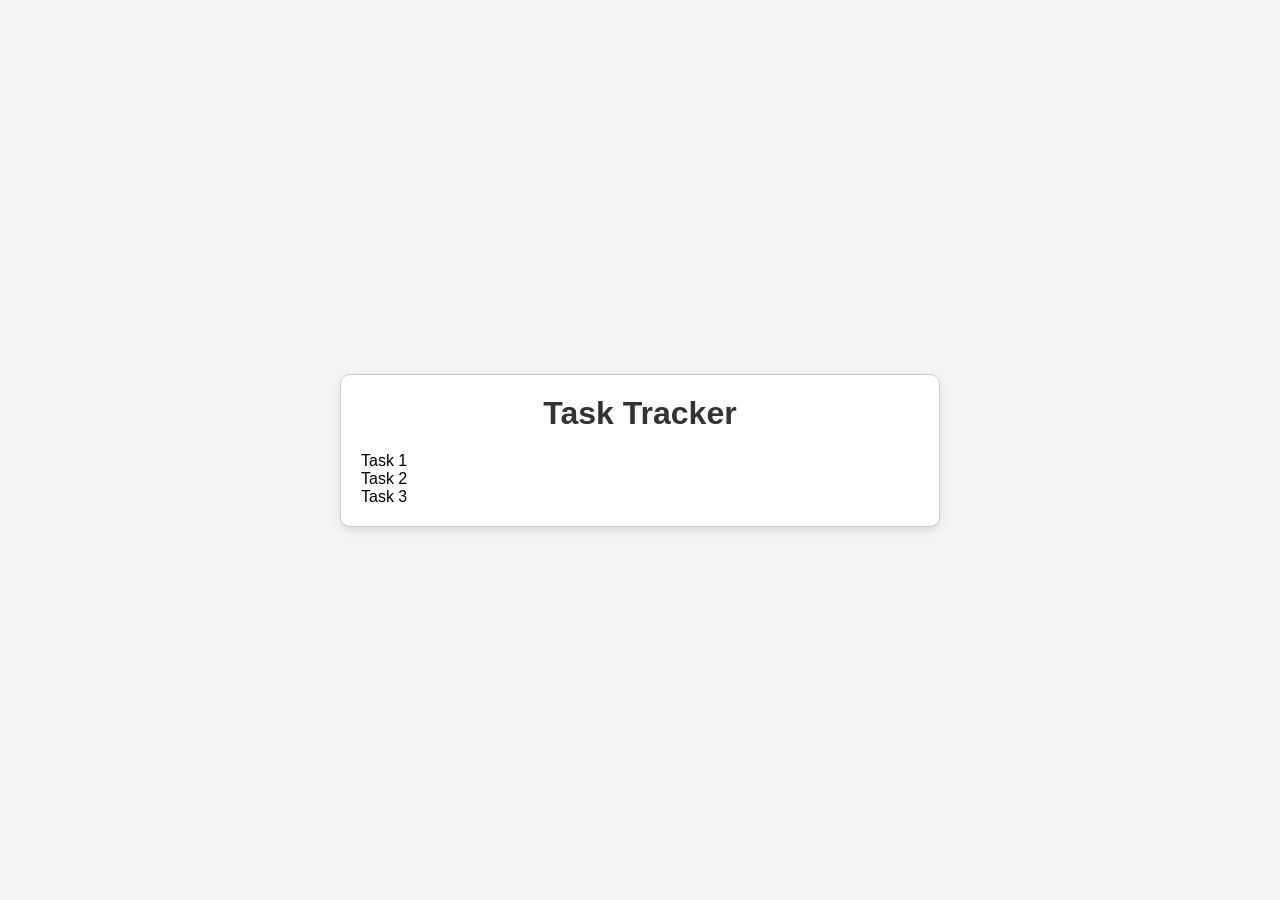
<file: index.html>
<!DOCTYPE html>
<html lang="en">
  <head>
    <meta charset="UTF-8" />
    <meta name="viewport" content="width=device-width, initial-scale=1.0" />
    <title>Task Tracker</title>
    <link rel="stylesheet" href="style.css" />
  </head>
  <body>
    <div class="container">
      <h1>Task Tracker</h1>
      <ul id="tasks">
        <li>Task 1</li>
        <li>Task 2</li>
        <li>Task 3</li>
      </ul>
    </div>

    <script src="script.js"></script>
  </body>
</html>
</file>
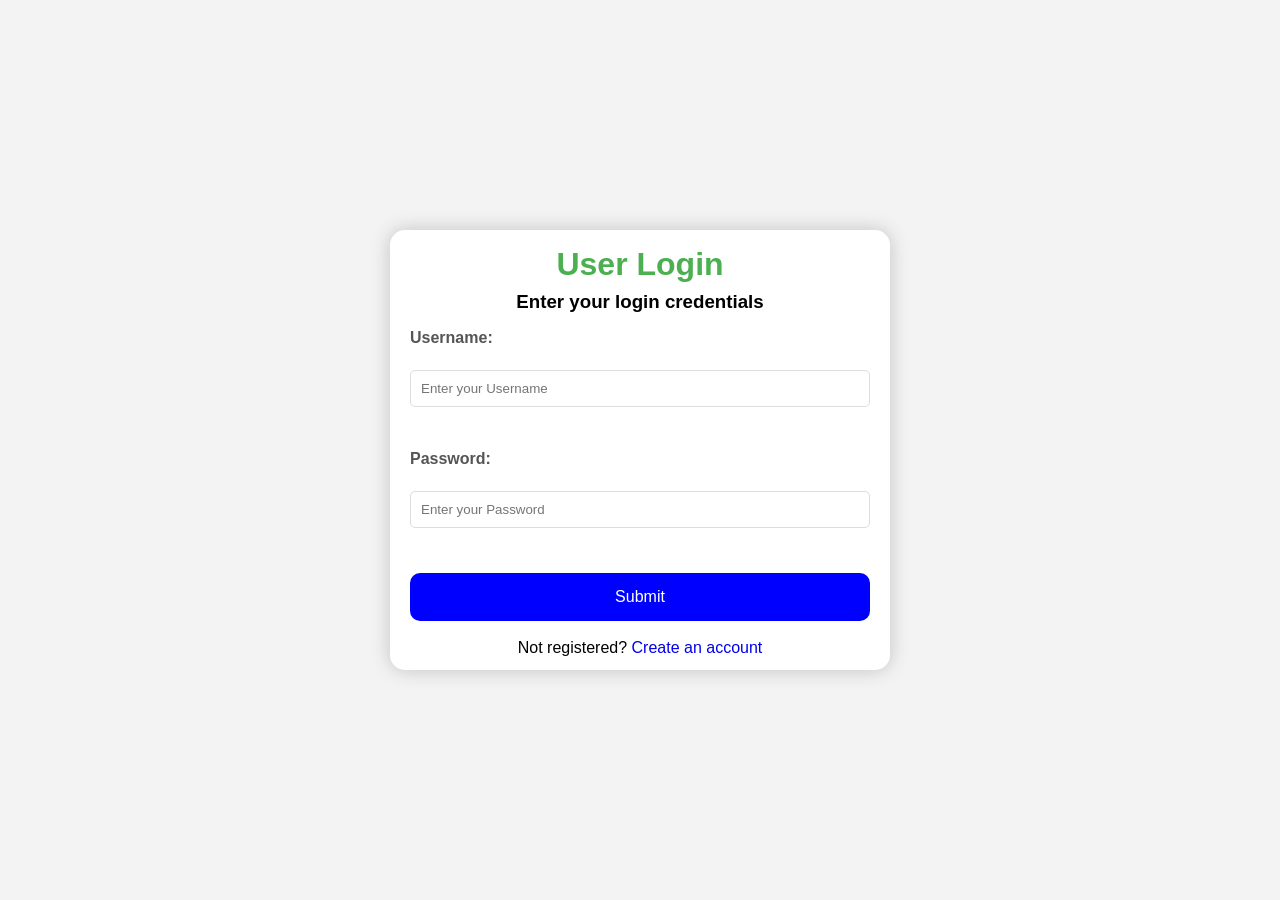
<file: login.html>
<!DOCTYPE html>
<html>

<head>
    <title>HTML Login Form</title>
    <link rel="stylesheet" href="style.css">
</head>

<body>

    <style>

        body {
            display: flex;
            align-items: center;
            justify-content: center;
            font-family: sans-serif;
            line-height: 1.5;
            min-height: 100vh;
            background: #f3f3f3;
            flex-direction: column;
            margin: 0;
        }

        .main {
            background-color: #fff;
            border-radius: 15px;
            box-shadow: 0 0 20px rgba(0, 0, 0, 0.2);
            padding: 10px 20px;
            transition: transform 0.2s;
            width: 500px;
            text-align: center;
        }

        h1 {
            color: #4CAF50;
        }

        label {
            display: block;
            width: 100%;
            margin-top: 10px;
            margin-bottom: 5px;
            text-align: left;
            color: #555;
            font-weight: bold;
        }

        input {
            display: block;
            width: 100%;
            margin-bottom: 15px;
            padding: 10px;
            box-sizing: border-box;
            border: 1px solid #ddd;
            border-radius: 5px;
        }

        button {
            padding: 15px;
            border-radius: 10px;
            margin-top: 15px;
            margin-bottom: 15px;
            border: none;
            color: white;
            cursor: pointer;
            background-color: blue;   /* need to change the color here */
            width: 100%;
            font-size: 16px;
        }

        .wrap {
            display: flex;
            justify-content: center;
            align-items: center;
        }

    </style>
    <div class="main">
        <h1>User Login</h1>
        <h3>Enter your login credentials</h3>

        <form action="">
            <label for="first">Username:</label>
            <input type="text" id="first" name="first" placeholder="Enter your Username" required>
            <label for="password">Password:</label>
            <input type="password" id="password" name="password" placeholder="Enter your Password" required>
            <div class="wrap">
                <button type="submit">
                    Submit
                </button>
            </div>
        </form>

        <p>Not registered?
            <a href="#" style="text-decoration: none;">
                Create an account
            </a>
        </p>
    </div>
</body>

</html>
</file>
<file: style.css>
* {
  margin: 0;
  padding: 0;
  box-sizing: border-box;
}

body {
  font-family: 'Roboto', sans-serif;
  background-color: #f4f4f4;
  display: flex;
  justify-content: center;
  align-items: center;
  height: 100vh;
  width: 100%;
}

ul {
  list-style-type: none;
}

.container {
  width: 600px;
  margin: 0 auto;
  padding: 20px;
  border: 1px solid #ccc;
  border-radius: 10px;
  background-color: #fff;
  box-shadow: 0 4px 8px rgba(0, 0, 0, 0.1);
}

.container h1 {
  text-align: center;
  margin-bottom: 20px;
  color: #333;
}

form {
  display: flex;
  flex-direction: column;
  gap: 15px;
}

.form-control {
  display: flex;
  flex-direction: column;
}

.form-control label {
  margin-bottom: 5px;
  font-weight: bold;
  color: #555;
}

.form-control input {
  padding: 10px;
  border: 1px solid #ccc;
  border-radius: 5px;
  font-size: 1rem;
}

.form-control input:focus {
  border-color: #007bff;
  outline: none;
  box-shadow: 0 0 5px rgba(0, 123, 255, 0.5);
}

.btn {
  padding: 10px;
  font-size: 1rem;
  font-weight: bold;
  color: #fff;
  background-color: #007bff;
  border: none;
  border-radius: 5px;
  cursor: pointer;
  transition: background-color 0.3s ease;
}

.btn:hover {
  background-color: #0056b3;
}
</file>
